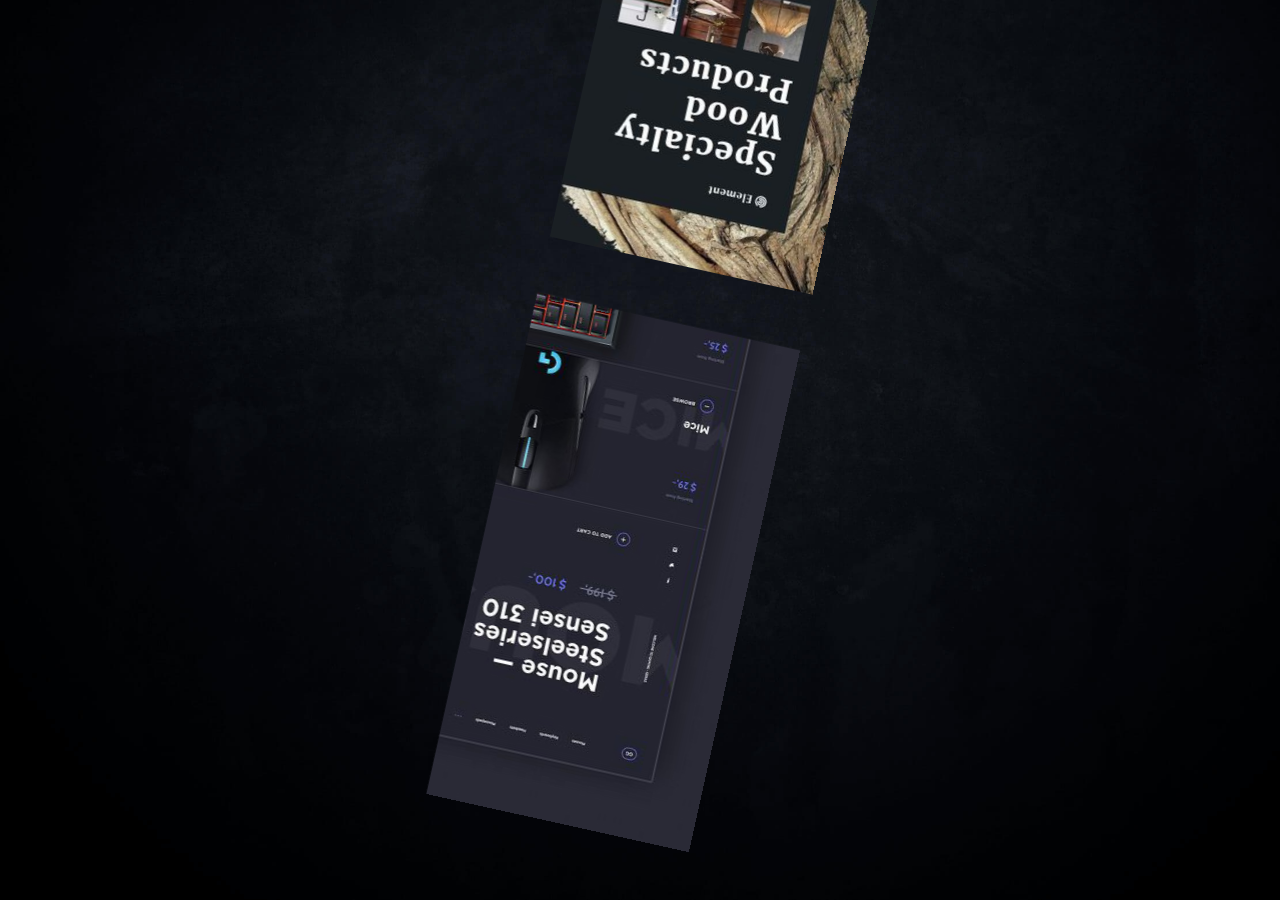
<file: index.html>
<!DOCTYPE html>
<html lang="en">
  <head>
    <meta charset="UTF-8" />
    <meta name="viewport" content="width=device-width, initial-scale=1.0" />
    <title>Portfolio</title>
    <!-- Swiper -->
    <link rel="stylesheet" href="./libs/swiper/swiper-bundle.min.css" />
    <!-- Styles -->
    <link rel="stylesheet" href="./css/main.css" />
  </head>
  <body>
    <div class="main-wrapper">
      <div class="swiper slider slider1">
        <div class="swiper-wrapper slider__wrapper">
          <div class="swiper-slide slider__item">
            <div
              class="slider__img"
              style="background-image: url(img/1.jpg)"
            ></div>
          </div>
          <div class="swiper-slide slider__item">
            <div
              class="slider__img"
              style="background-image: url(img/2.jpg)"
            ></div>
          </div>
          <div class="swiper-slide slider__item">
            <div
              class="slider__img"
              style="background-image: url(img/3.jpg)"
            ></div>
          </div>
        </div>
      </div>
    </div>

    <script src="./libs/swiper/swiper-bundle.min.js" defer></script>
    <script src="./libs/swiper/bindSwipers.js" defer></script>
    <script src="./js/app.js" defer></script>
  </body>
</html>
</file>
<file: css/main.css>
* {
  margin: 0;
  padding: 0;
  box-sizing: border-box;
}

:root {
  --index: calc(1vw + 1vh);
  --transition: 1.25s cubic-bezier(0.2, 0.6, 0, 1);
}

html,
body {
  height: 100%;
  overflow: hidden;
}

.main-wrapper {
  height: 100%;
  display: flex;
  gap: var(--index);
  background-image: url(../img/bg.jpg);
  background-size: cover;
  background-position: center;
}

.slider {
  transform: rotate(12.5deg);
  overflow: visible;
}

.slider:nth-child(odd) {
  transform: rotate(192.5deg);
}

.slider .slider__wrapper {
  transition: var(--transition) !important;
  will-change: transform;
}

.slider__item {
  width: 21vw;
  margin-bottom: calc(var(--index) * 2.6);
}

.slider__img {
  width: 100%;
  height: 100%;
}
</file>
